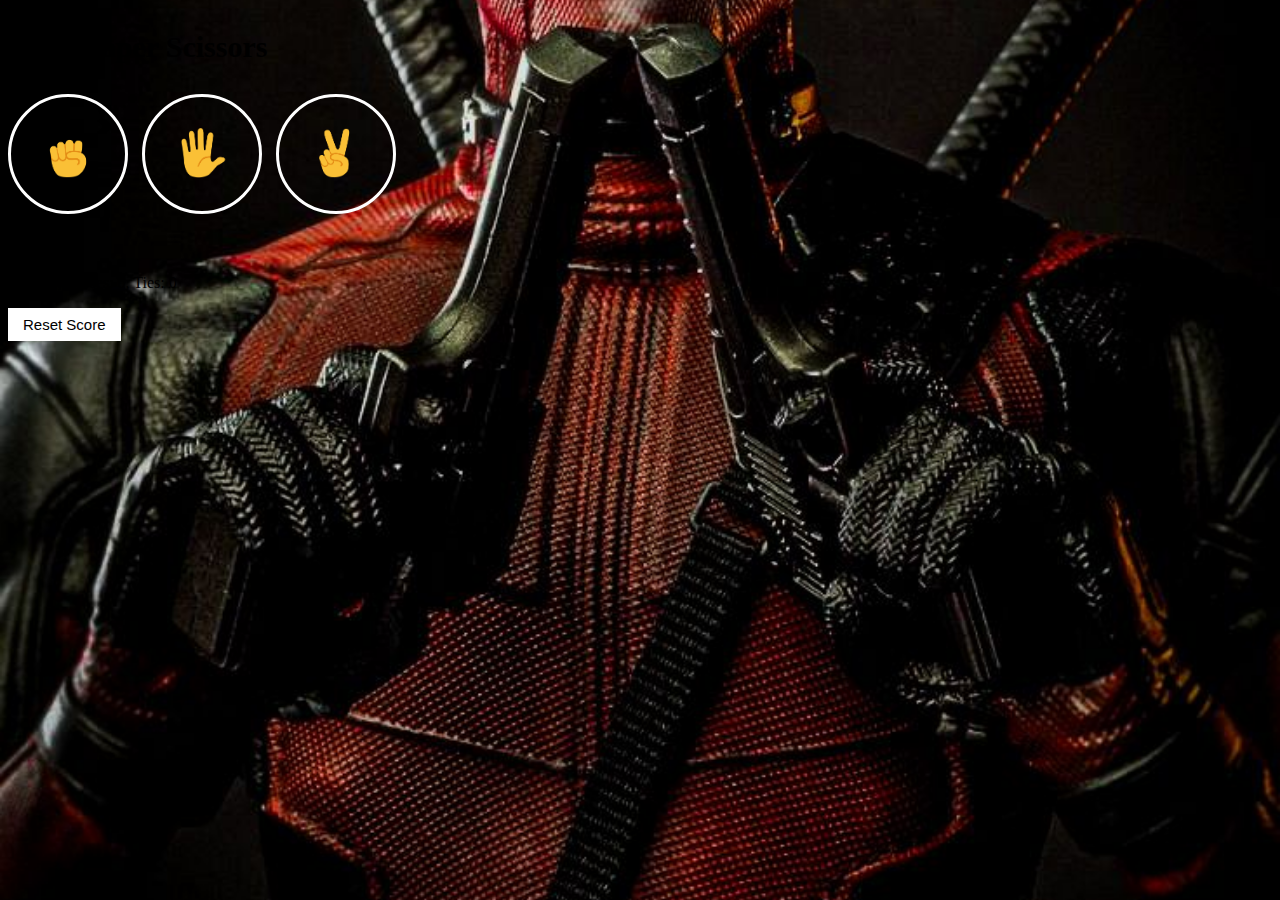
<file: index.html>
<!DOCTYPE html>
<html>

<head>
    <title>Adaora's Rock Paper Siccorss</title>
    <link rel="stylesheet" href="version10.css">
</head>

<body>
    <p class="title">Rock Paper Scissors</p>
    <button class="move-button" onclick="playGame('rock')"><img class="move-icon" 
            src="rock-emoji.png"></button>

    <button class="move-button" onclick="playGame('paper')"><img class="move-icon"
            src="paper-emoji.png"></button>

    <button class="move-button" onclick="playGame('scissors')"><img class="move-icon"
            src="scissors-emoji.png"></button>

    <p class="js-result result"></p>
    <p class="js-moves"></p>
    <p class="js-score score"></p>

    <button class="reset-score-button"
        onclick="score.wins = 0; score.losses = 0; score.ties = 0; localStorage.removeItem('score'); updateScoreElement()">Reset
        Score</button>

    <script src="version10.js"></script>
</body>

</html>
</file>
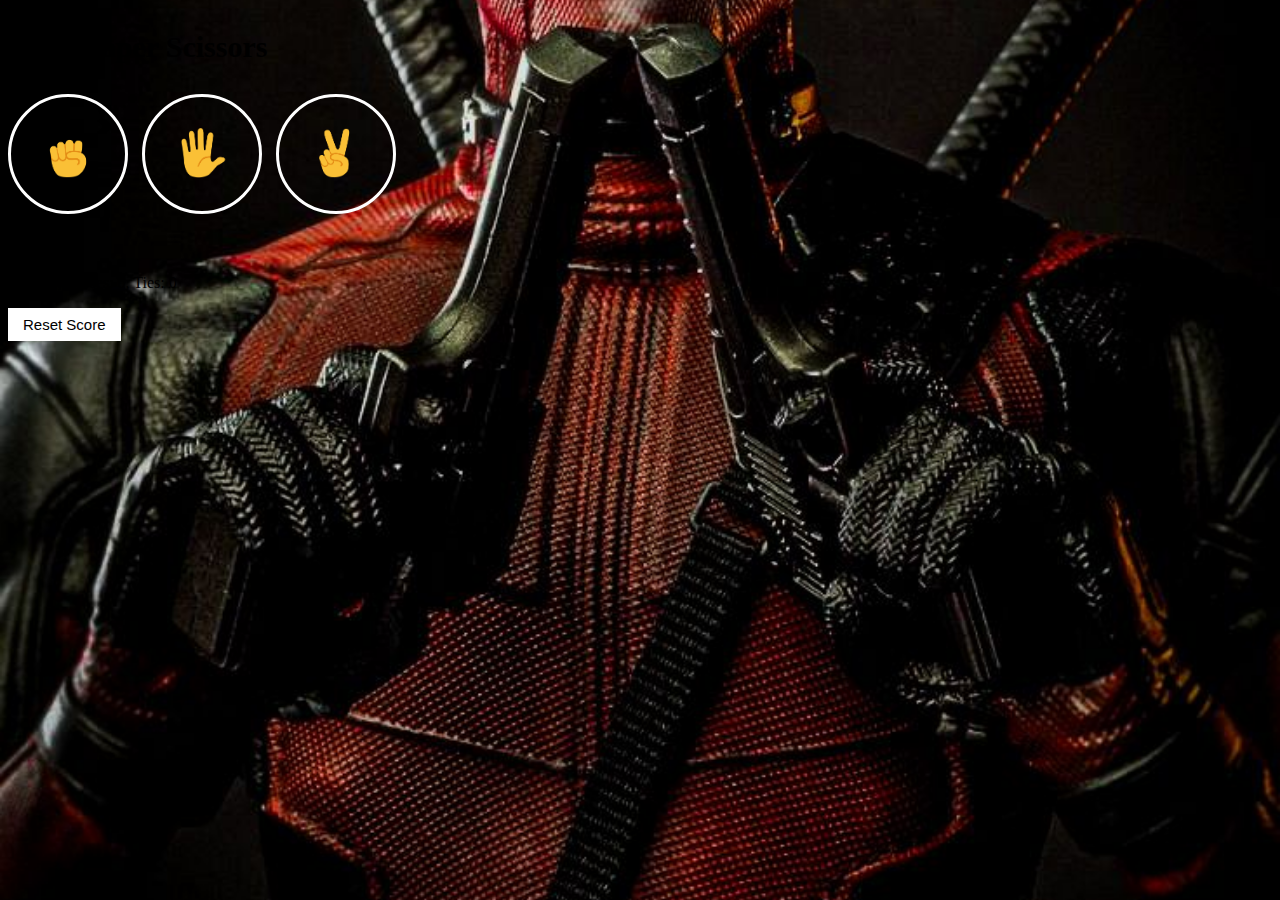
<file: version10.html>
<!DOCTYPE html>
<html>

<head>
    <title>Adaora's Rock Paper Siccorss</title>
    <link rel="stylesheet" href="version10.css">
</head>

<body>
    <p class="title">Rock Paper Scissors</p>
    <button class="move-button" onclick="playGame('rock')"><img class="move-icon" 
            src="rock-emoji.png"></button>

    <button class="move-button" onclick="playGame('paper')"><img class="move-icon"
            src="paper-emoji.png"></button>

    <button class="move-button" onclick="playGame('scissors')"><img class="move-icon"
            src="scissors-emoji.png"></button>

    <p class="js-result result"></p>
    <p class="js-moves"></p>
    <p class="js-score score"></p>

    <button class="reset-score-button"
        onclick="score.wins = 0; score.losses = 0; score.ties = 0; localStorage.removeItem('score'); updateScoreElement()">Reset
        Score</button>

    <script src="version10.js"></script>
</body>

</html>
</file>
<file: version10.css>
body {
    background-image: url(Deadpool.jpg);
    background-size: cover;
    background-repeat: no-repeat;
    background-attachment: fixed;
    background-position: center;
}




.title {
    font-size: 30px;
    font-weight: bold;
}

.move-icon {
    height: 50px;
}

.move-button {
    background-color: transparent;
    border: 3px solid white;
    width: 120px;
    height: 120px;
    border-radius: 60px;
    margin-right: 10px;
    cursor: pointer;
}

.result {
    font-size: 25px;
    font-weight: bold;
    margin-top: 50px;
}

.score {
    margin-top: 60px;
}

.reset-score-button {
    background-color: white;
    border: none;
    font-size: 15px;
    padding: 8px 15px;
    cursor: pointer;
}
</file>
